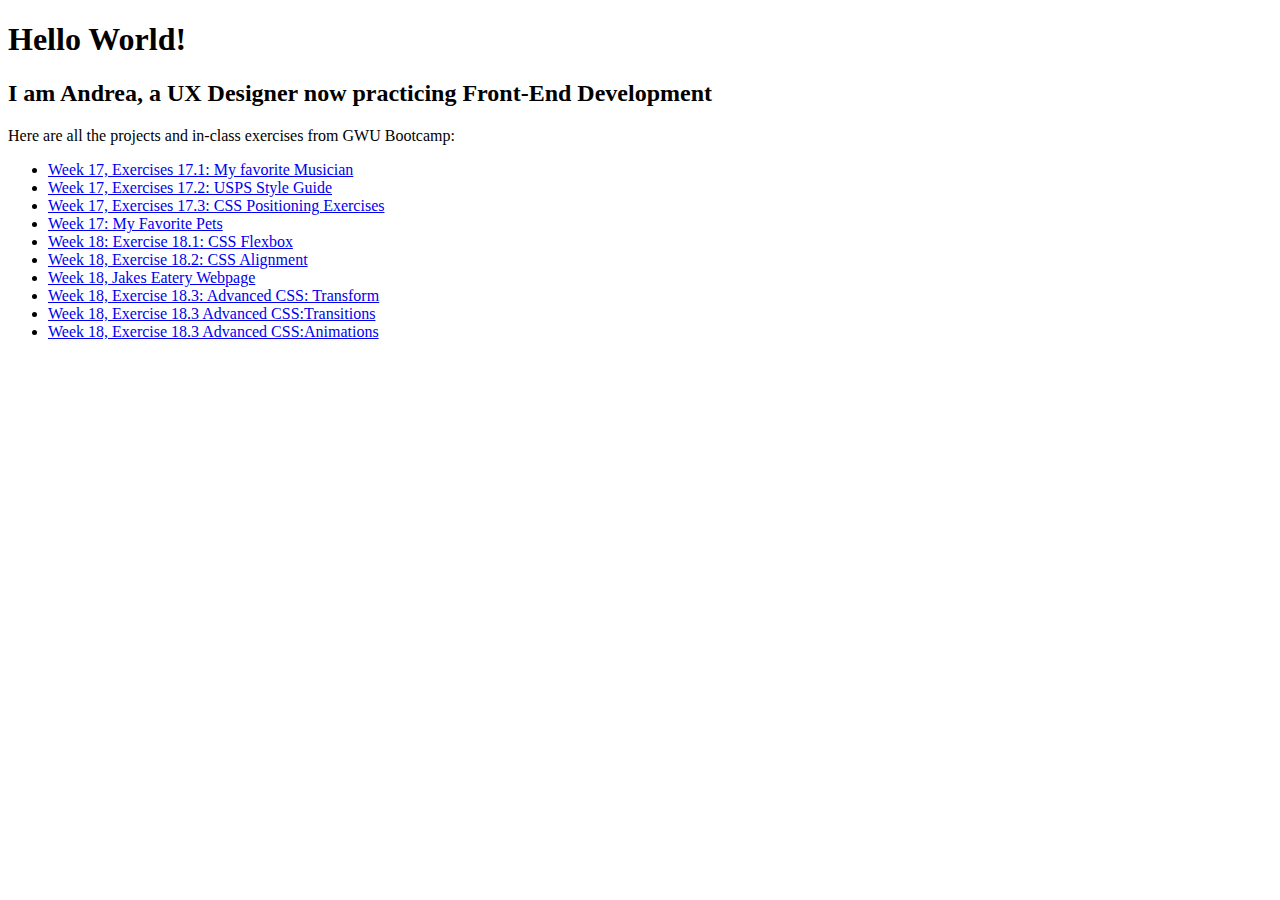
<file: index.html>
<!DOCTYPE html>
<html lang="en">
<head>
    <meta charset="UTF-8">
    <meta name="viewport" content="width=device-width, initial-scale=1.0">
    <title>Hello World</title>
</head>
<body>
    <h1>Hello World!</h1>
    <h2>I am Andrea, a UX Designer now practicing Front-End Development</h2>
    <p>Here are all the projects and in-class exercises from GWU Bootcamp:
        <ul>
        <li>
            <a href="MyFavoriteMusician/myfavoritemusician.html">Week 17, Exercises 17.1: My favorite Musician</a> 
        </li>
        <li>
            <a href="USPS_Style_Guide/USPSStyleGuide.html">Week 17, Exercises 17.2: USPS Style Guide</a> 
        </li>
        <li>
            <a href="1_floats/float.html">Week 17, Exercises 17.3: CSS Positioning Exercises</a>
        </li>
        <li>
            <a href="myfavoritepet.html">Week 17: My Favorite Pets</a>
        </li>
        <li>
            <a href="CSS Flexbox/index.html">Week 18: Exercise 18.1: CSS Flexbox</a>
        </li>
        <li>
            <a href="CSS Align Items/flexbox.html">Week 18, Exercise 18.2: CSS Alignment</a>
        </li>
        <li>
            <a href="Jakes_Eatery/Jakes_Eatery.html">Week 18, Jakes Eatery Webpage</a>
        </li>
        <li>
            <a href="Transform/index.html">Week 18, Exercise 18.3: Advanced CSS: Transform</a>
        </li>
        <li>
            <a href="Transitions/index.html">Week 18, Exercise 18.3 Advanced CSS:Transitions</a>
        </li>
        <li>
            <a href="animations/index.html">Week 18, Exercise 18.3 Advanced CSS:Animations</a>
        </li>
    </ul>
    </p>
</body>
</html>
</file>
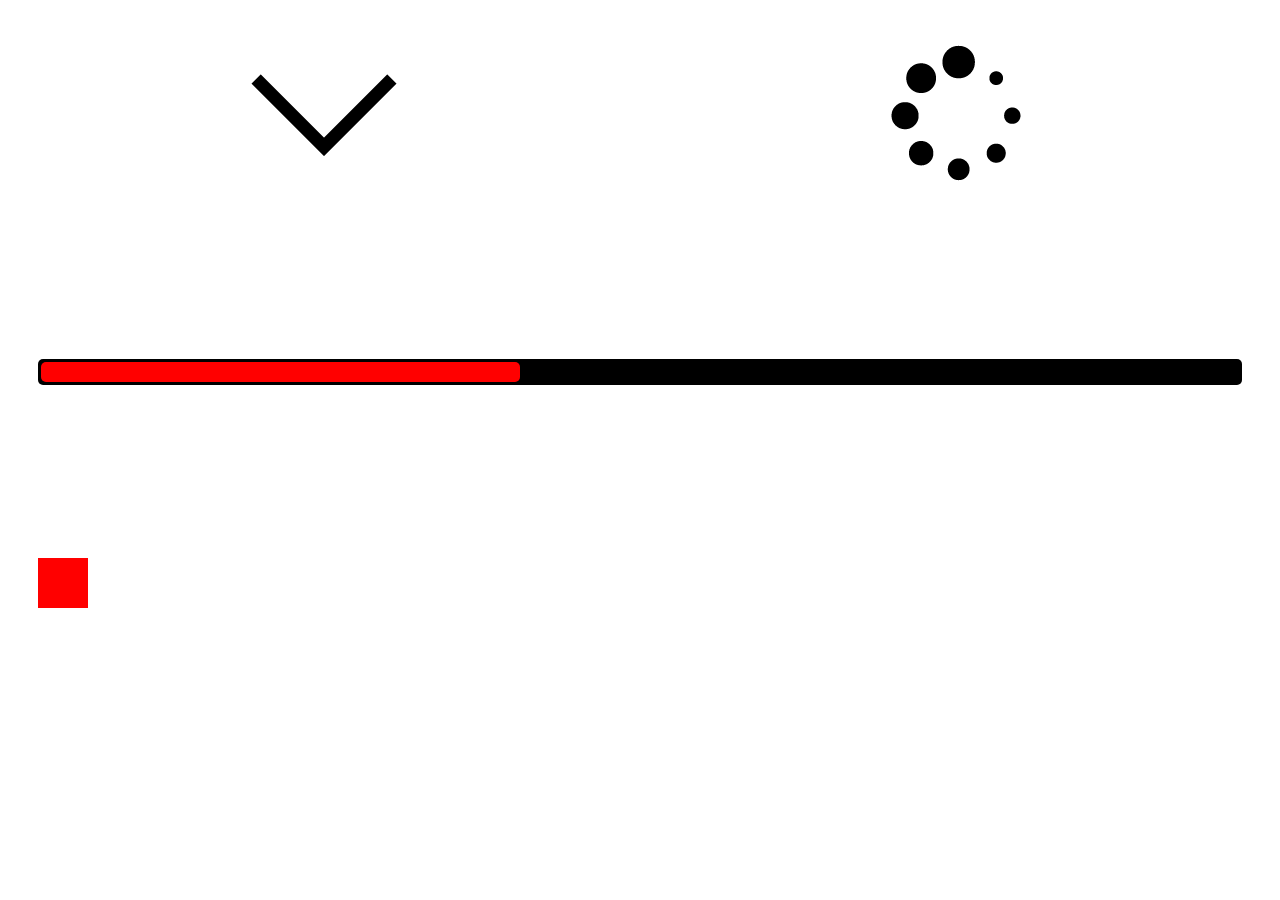
<file: animations/index.html>
<!DOCTYPE html>
<html>
  <head>
    <link href="css/index.css" rel="stylesheet" type="text/css">
  </head>
  <body>
    <section class="grid">

      <div class="gridChild arrow">
        <img class="bounceMe" src="images/downArrow.png">
      </div>

      <div class="gridChild preload">
        <img class="spinMe" src="images/preloader.png">
      </div>

      <div class="gridChild loadingBar">
        <div id="progressbar">
          <div class="orangeBar">
          </div>
        </div>
      </div>

      <div class="gridChild boxMove">
        <div class="movingBox">
        </div>
      </div>

    </section>
  </body>
</html>
</file>
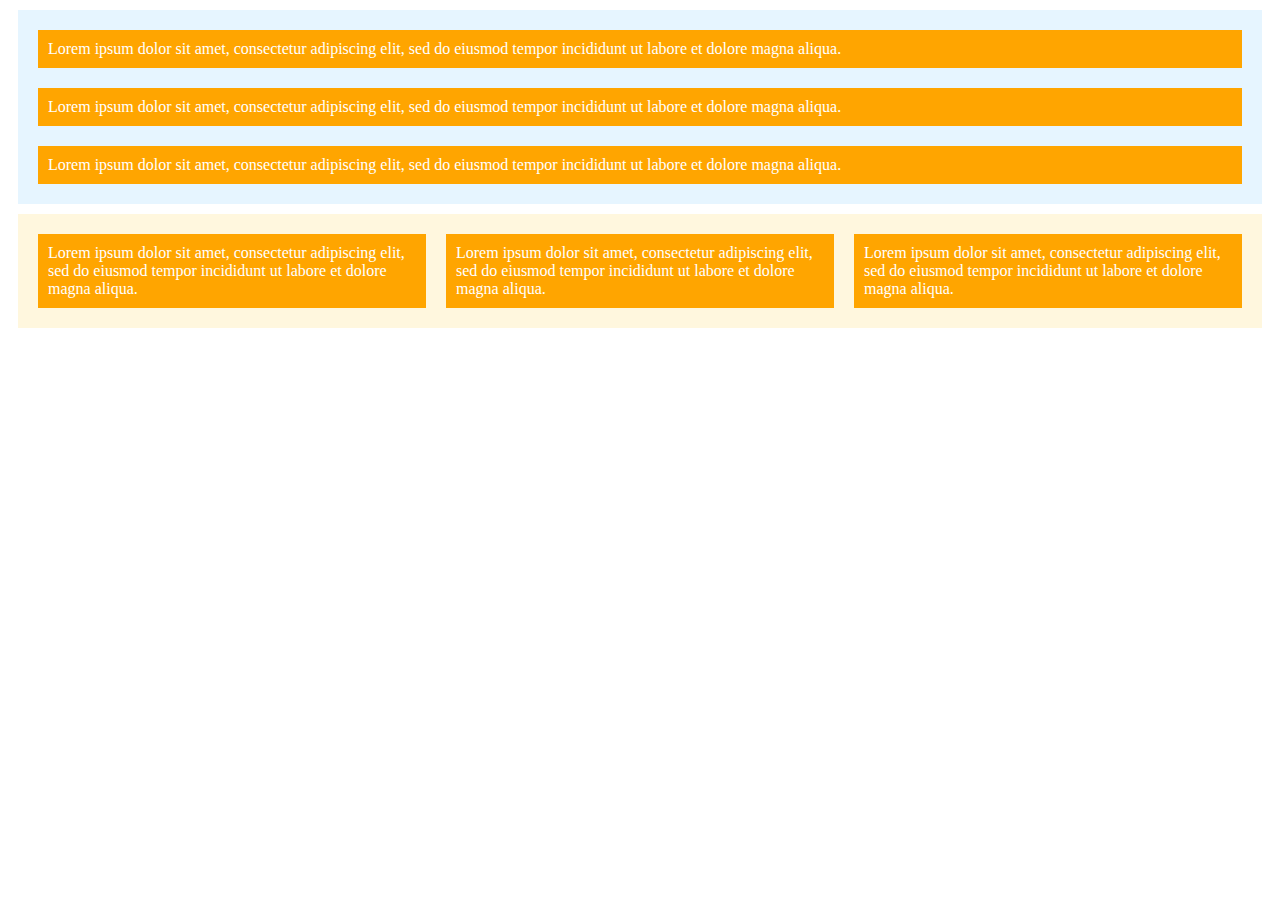
<file: CSS Flexbox/index.html>
<!DOCTYPE html>
<html>
<head>
  <link href="css/index.css" type="text/css" rel="stylesheet">
</head>
<body>

  <div id="column" class="flex"><!-- This div has the id of column and the class of flex. -->
<div class="flex_item">
  Lorem ipsum dolor sit amet, consectetur adipiscing elit, sed do eiusmod tempor
incididunt ut labore et dolore magna aliqua.
</div>
<div class="flex_item">
  Lorem ipsum dolor sit amet, consectetur adipiscing elit, sed do eiusmod tempor
incididunt ut labore et dolore magna aliqua.
</div>
<div class="flex_item">
  Lorem ipsum dolor sit amet, consectetur adipiscing elit, sed do eiusmod tempor
incididunt ut labore et dolore magna aliqua.
</div>
  </div>


  <div id="row" class="flex">
<div class="flex_item">
  Lorem ipsum dolor sit amet, consectetur adipiscing elit, sed do eiusmod tempor
incididunt ut labore et dolore magna aliqua.
</div>
<div class="flex_item">
  Lorem ipsum dolor sit amet, consectetur adipiscing elit, sed do eiusmod tempor
incididunt ut labore et dolore magna aliqua.
</div>
<div class="flex_item">
  Lorem ipsum dolor sit amet, consectetur adipiscing elit, sed do eiusmod tempor
incididunt ut labore et dolore magna aliqua.
</div>

  </div>

</body>
</html>
</file>
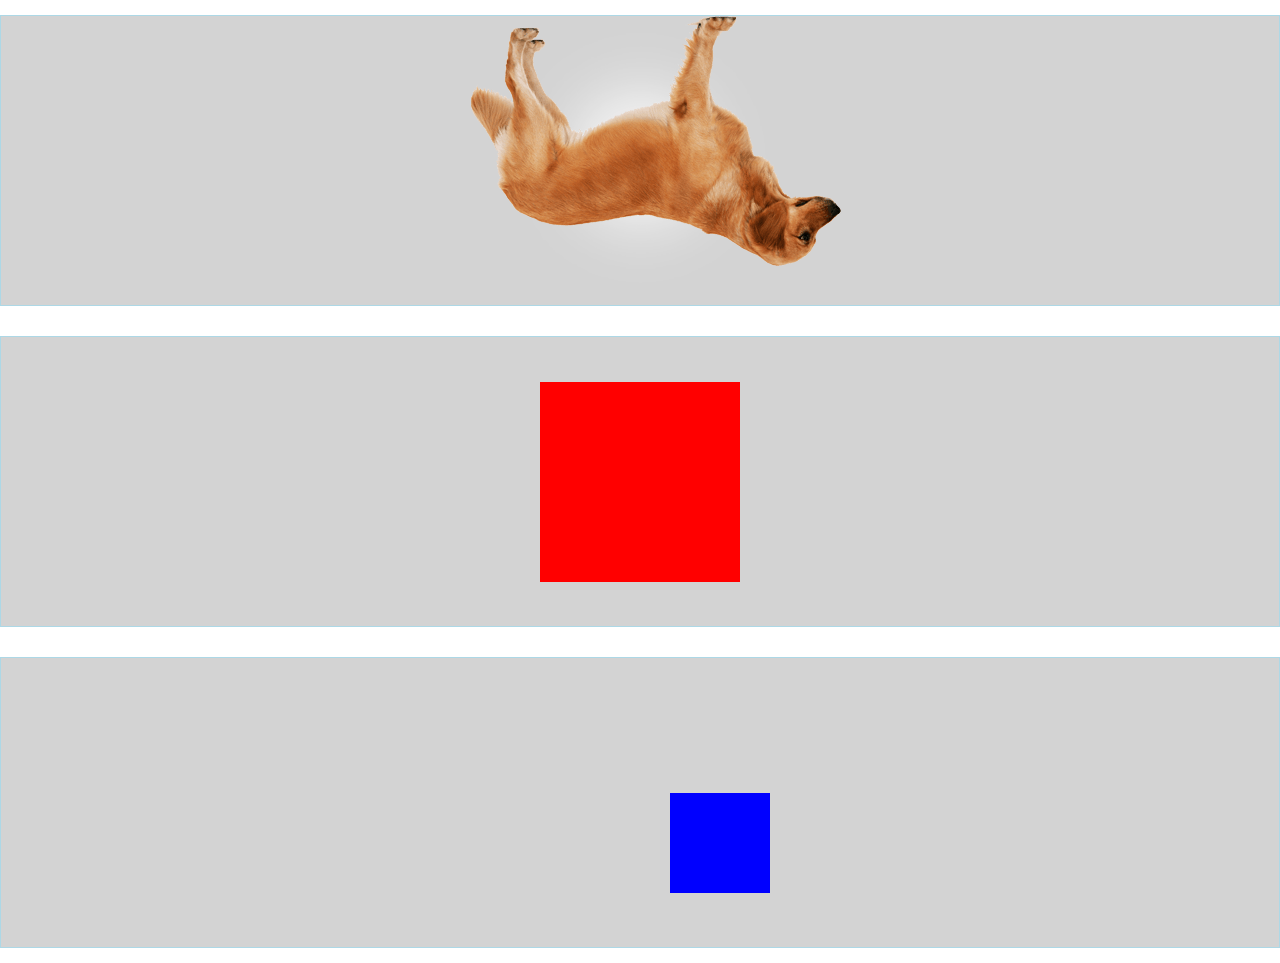
<file: Transform/index.html>
<!DOCTYPE html>
<html>
  <head>
    <link href="css/index.css" rel="stylesheet" type="text/css">
  </head>
  <body>
    <section class="grid">
      <div class="rotate gridChild">
        <img class="rotateMe" src="images/dog.png">
      </div>
      <div class="scale gridChild">
        <div class="scaleMe"></div>
      </div>
      <div class="translate gridChild">
        <div class="moveMe"></div>
      </div>
    </section>
  </body>
</html>
</file>
<file: Transitions/index.html>
<!DOCTYPE html>
<html>
  <head>
    <link href="css/index.css" rel="stylesheet" type="text/css">
  </head>
  <body>
    <section class="grid">
      <button class="hoverMe">Hover Me</button>
    </section>
  </body>
</html>
</file>
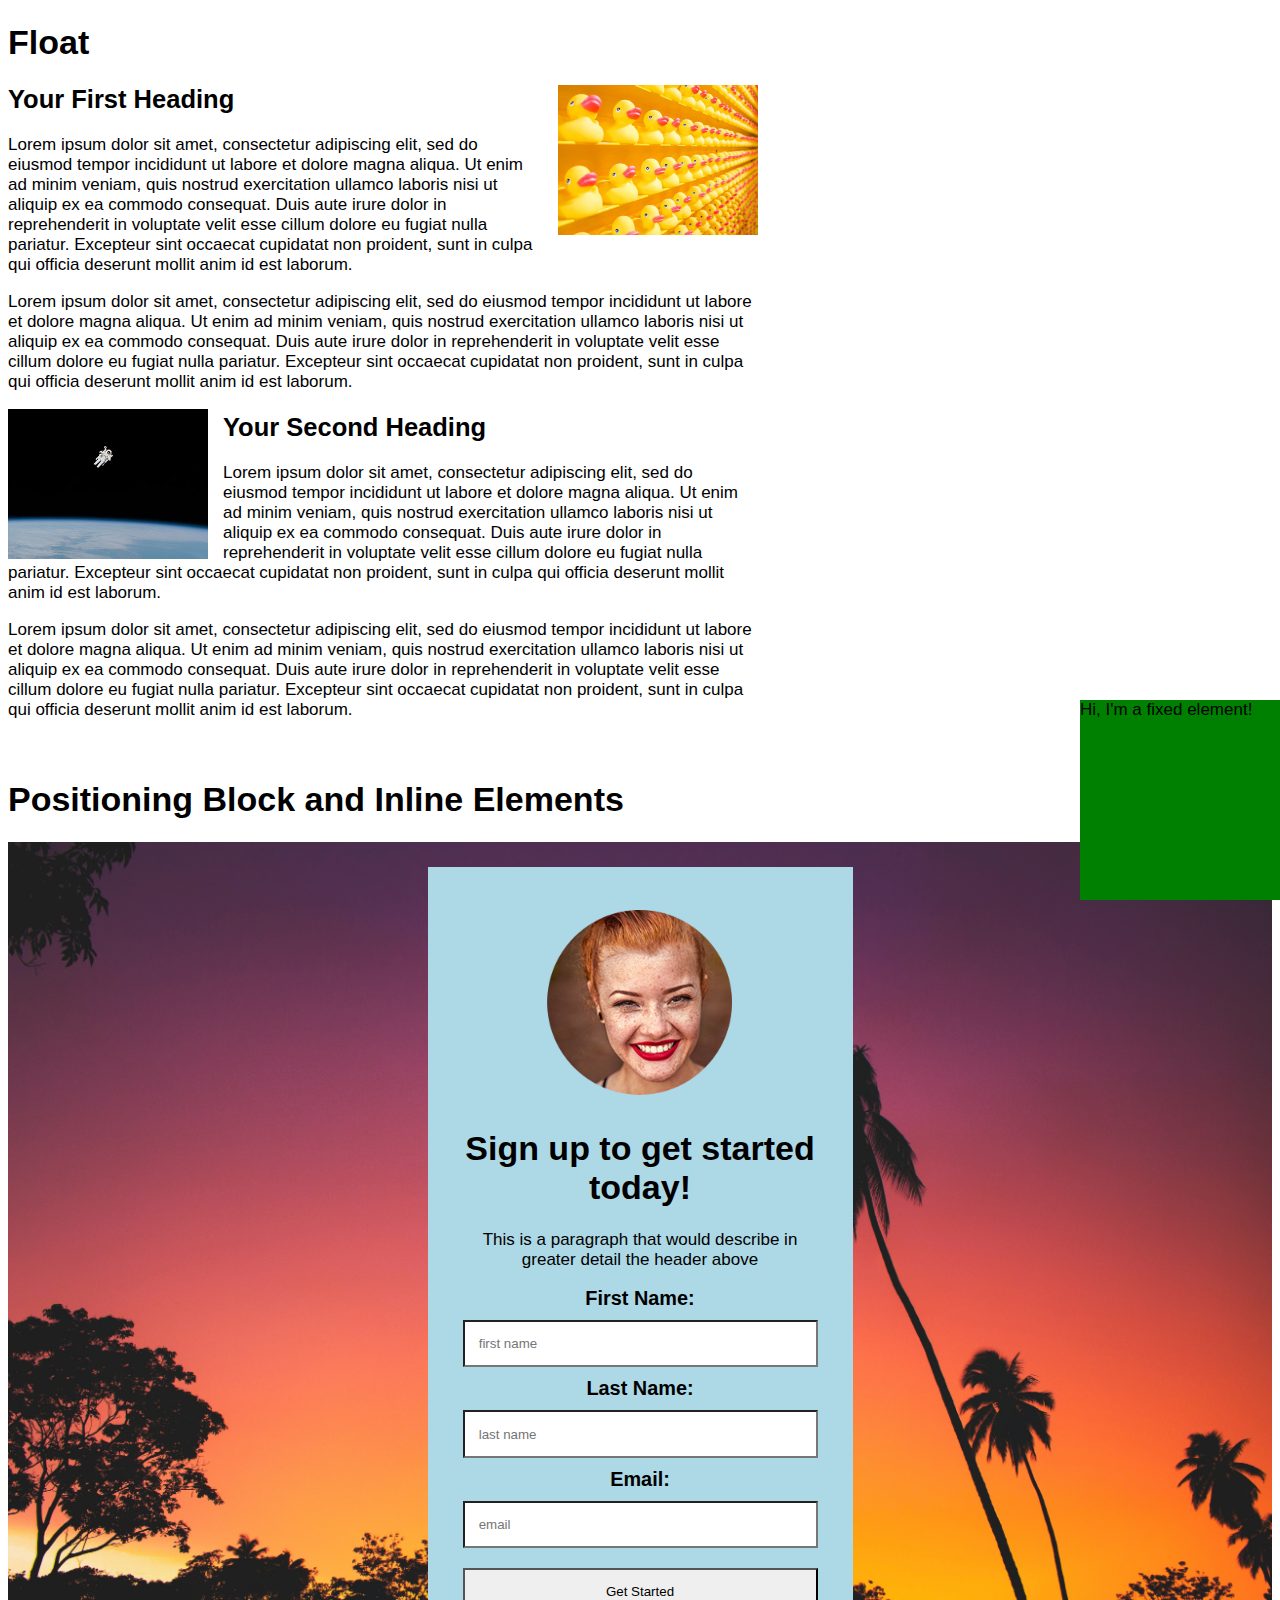
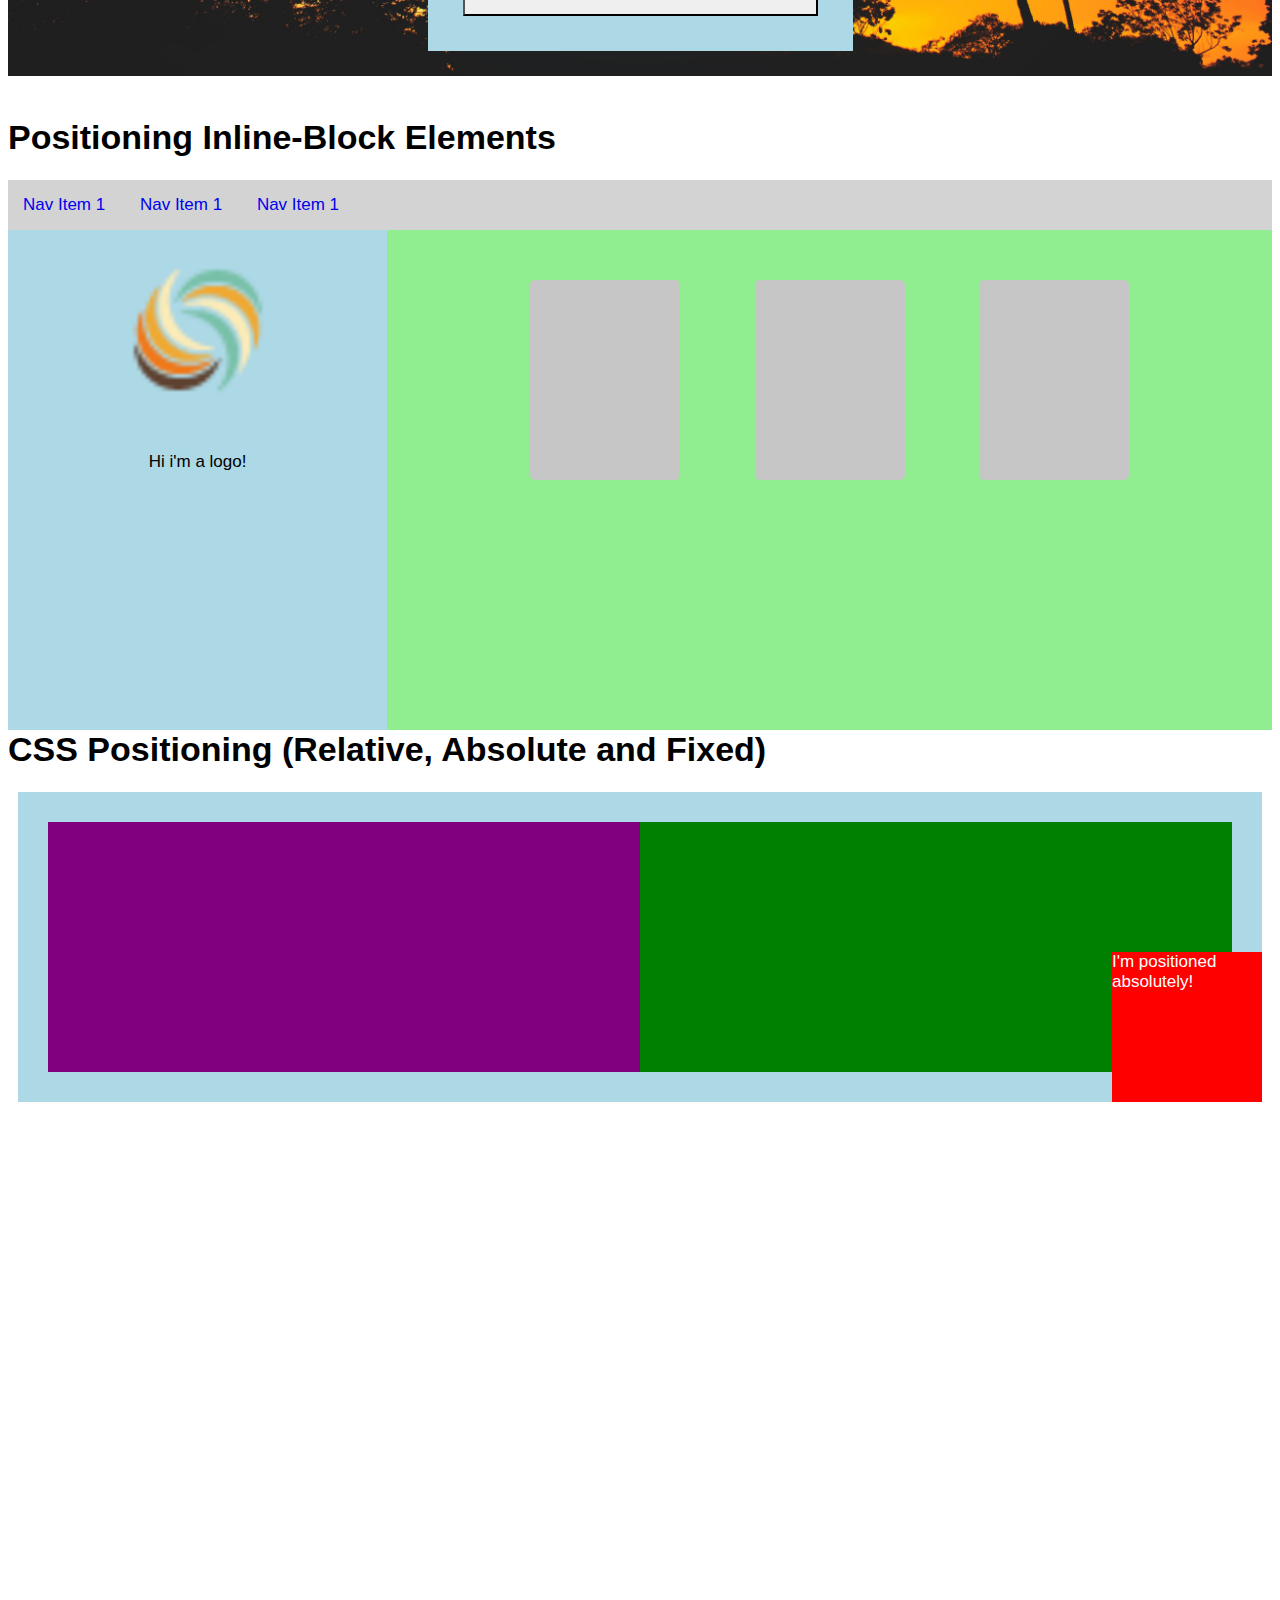
<file: 1_floats/float.html>
<!DOCTYPE html>
<html>
<head> 
  <link href="css/index.css" type="text/css" rel="stylesheet">
</head>
<body>
  <h1>Float</h1>
  <div class="separator">
    <img src="images/rubberDucky.jpg" class="left">
    <h2>Your First Heading</h2>
    <p>
      Lorem ipsum dolor sit amet, consectetur adipiscing elit, sed do eiusmod tempor incididunt ut labore et dolore magna aliqua. Ut enim ad minim veniam, quis nostrud exercitation ullamco laboris nisi ut aliquip ex ea commodo consequat. Duis aute irure dolor in reprehenderit in voluptate velit esse cillum dolore eu fugiat nulla pariatur. Excepteur sint occaecat cupidatat non proident, sunt in culpa qui officia deserunt mollit anim id est laborum.
    </p>
    <p>
      Lorem ipsum dolor sit amet, consectetur adipiscing elit, sed do eiusmod tempor incididunt ut labore et dolore magna aliqua. Ut enim ad minim veniam, quis nostrud exercitation ullamco laboris nisi ut aliquip ex ea commodo consequat. Duis aute irure dolor in reprehenderit in voluptate velit esse cillum dolore eu fugiat nulla pariatur. Excepteur sint occaecat cupidatat non proident, sunt in culpa qui officia deserunt mollit anim id est laborum.
    </p>
    <img src="images/space.jpg" class="right">
    <h2>Your Second Heading</h2>
    <p>
      Lorem ipsum dolor sit amet, consectetur adipiscing elit, sed do eiusmod tempor incididunt ut labore et dolore magna aliqua. Ut enim ad minim veniam, quis nostrud exercitation ullamco laboris nisi ut aliquip ex ea commodo consequat. Duis aute irure dolor in reprehenderit in voluptate velit esse cillum dolore eu fugiat nulla pariatur. Excepteur sint occaecat cupidatat non proident, sunt in culpa qui officia deserunt mollit anim id est laborum.
    </p>
    <p>
      Lorem ipsum dolor sit amet, consectetur adipiscing elit, sed do eiusmod tempor incididunt ut labore et dolore magna aliqua.

      Ut enim ad minim veniam, quis nostrud exercitation ullamco laboris nisi ut aliquip ex ea commodo consequat. Duis aute irure dolor in reprehenderit in voluptate velit esse cillum dolore eu fugiat nulla pariatur.

      Excepteur sint occaecat cupidatat non proident, sunt in culpa qui officia deserunt mollit anim id est laborum.
    </p>
  </div>
  <br>
  <h1>Positioning Block and Inline Elements</h1>
  <section>
    <div class="block_element">
      <img src="images/face.png">
      <h1>Sign up to get started today!</h1>
      <p>This is a paragraph that would describe in greater detail the header above</p>
      <form>
        <h3>First Name:</h3>
        <input type="text" placeholder="first name"></input>
        <h3>Last Name:</h3>
        <input type="text" placeholder="last name"></input>
        <h3>Email:</h3>
        <input type="text" placeholder="email"></input>
        <input class="submit" type="submit" value="Get Started"></input>
      </form>
    </div>
  </section>
  <br>

  <h1>Positioning Inline-Block Elements</h1>
  <nav>
     <a href="https://google.com"><div class="inline-block">Nav Item 1</div></a>
      <a href="https://google.com"><div class="inline-block">Nav Item 1</div></a>
      <a href="https://google.com"><div class="inline-block">Nav Item 1</div></a>
  </nav>

 <div class="wrapper">
    <div class="left2">
      <img src="images/logo.png" class="logo">
      <p>Hi i'm a logo!</p>
    </div>
    <div class="right2">
      <div class="card">
      </div>
      <div class="card">
      </div>
      <div class="card">
      </div>
    </div>
  </div>
</div>
</div> 

 <br>
 <h1>CSS Positioning (Relative, Absolute and Fixed)</h1>
 
 <div class="relative">
  <div class="left3">
    <div class="absolute">
      I'm positioned absolutely!
    </div>
  </div>
  <div class="right3">
  </div>
</div>

<div class="fixed">
Hi, I'm a fixed element!
</div>
</body>
</html>
</file>
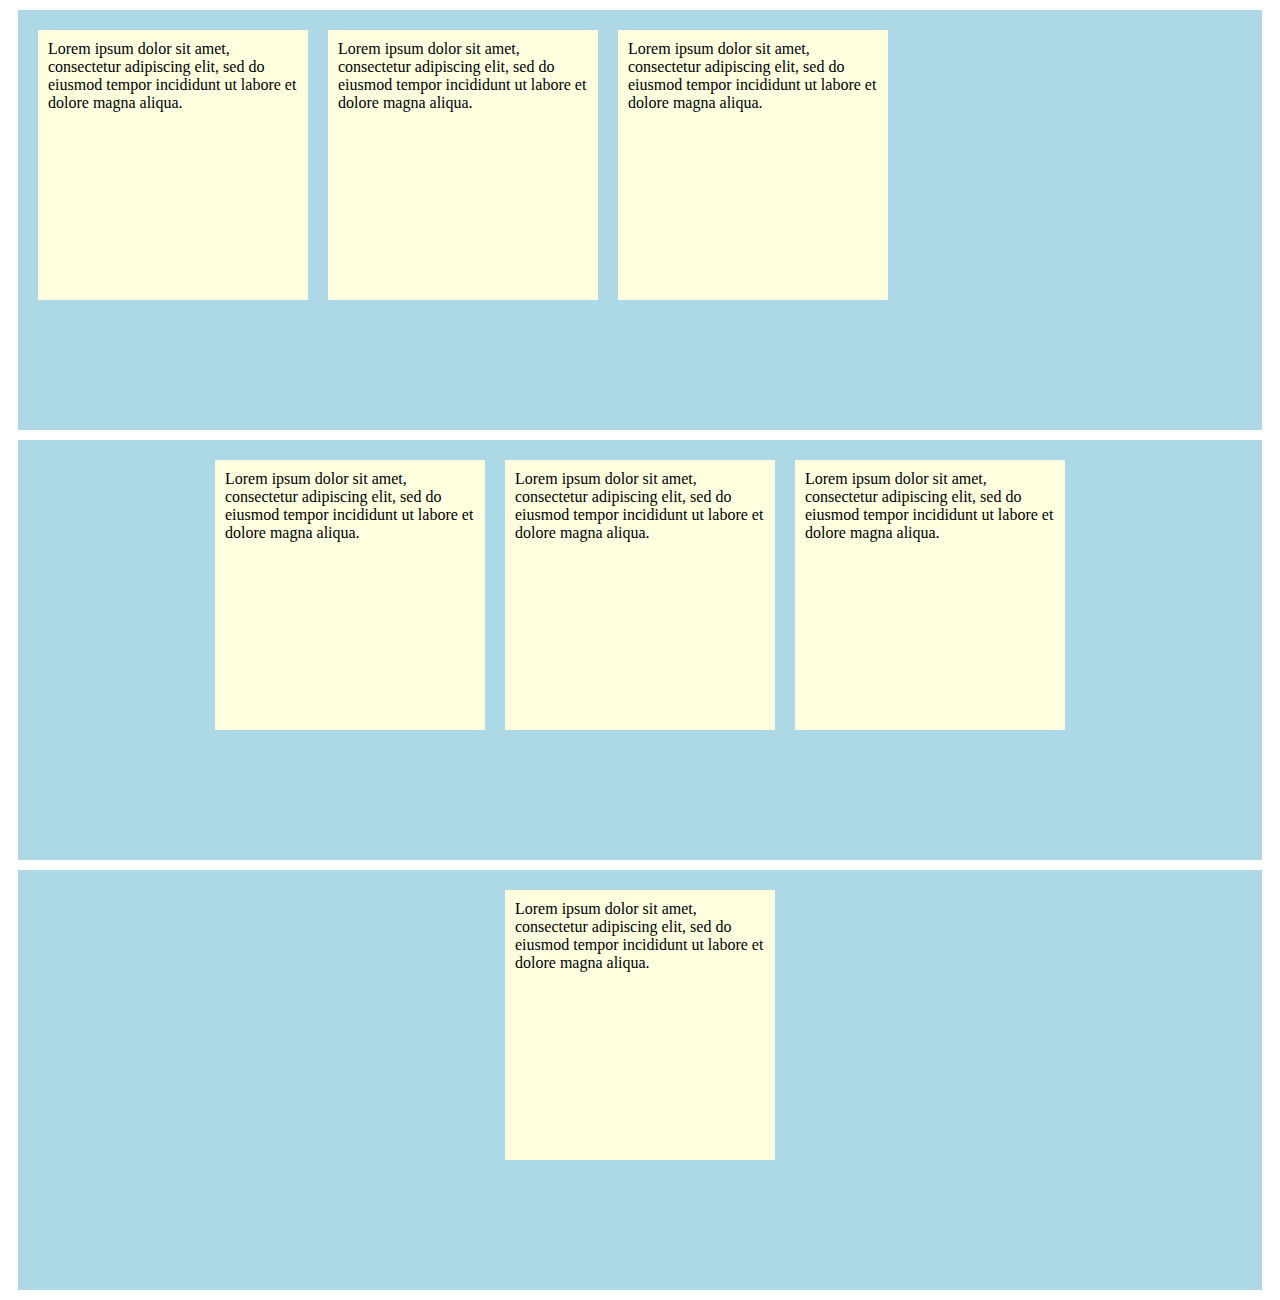
<file: CSS Align Items/flexbox.html>
<!DOCTYPE html>
<html>
<head>
  <link href="css/index.css" type="text/css" rel="stylesheet">
</head>
<body>
  <section class="alignItems flexContainer">
    <div class="flexItem">
      Lorem ipsum dolor sit amet, consectetur adipiscing elit, sed do eiusmod tempor incididunt ut labore et dolore magna aliqua.
    </div>
    <div class="flexItem">
      Lorem ipsum dolor sit amet, consectetur adipiscing elit, sed do eiusmod tempor incididunt ut labore et dolore magna aliqua.
    </div>
    <div class="flexItem">
      Lorem ipsum dolor sit amet, consectetur adipiscing elit, sed do eiusmod tempor incididunt ut labore et dolore magna aliqua.
    </div>
  </section>
  <section class="justifyContent flexContainer">
    <div class="flexItem">
      Lorem ipsum dolor sit amet, consectetur adipiscing elit, sed do eiusmod tempor incididunt ut labore et dolore magna aliqua.
    </div>
    <div class="flexItem">
      Lorem ipsum dolor sit amet, consectetur adipiscing elit, sed do eiusmod tempor incididunt ut labore et dolore magna aliqua.
    </div>
    <div class="flexItem">
      Lorem ipsum dolor sit amet, consectetur adipiscing elit, sed do eiusmod tempor incididunt ut labore et dolore magna aliqua.
    </div>
  </section>
    <section class="perfectlyCentered flexContainer">
      <div class="flexItem">
        Lorem ipsum dolor sit amet, consectetur adipiscing elit, sed do eiusmod tempor incididunt ut labore et dolore magna aliqua.
    </section>
  </div>
</body>
</html>
</file>
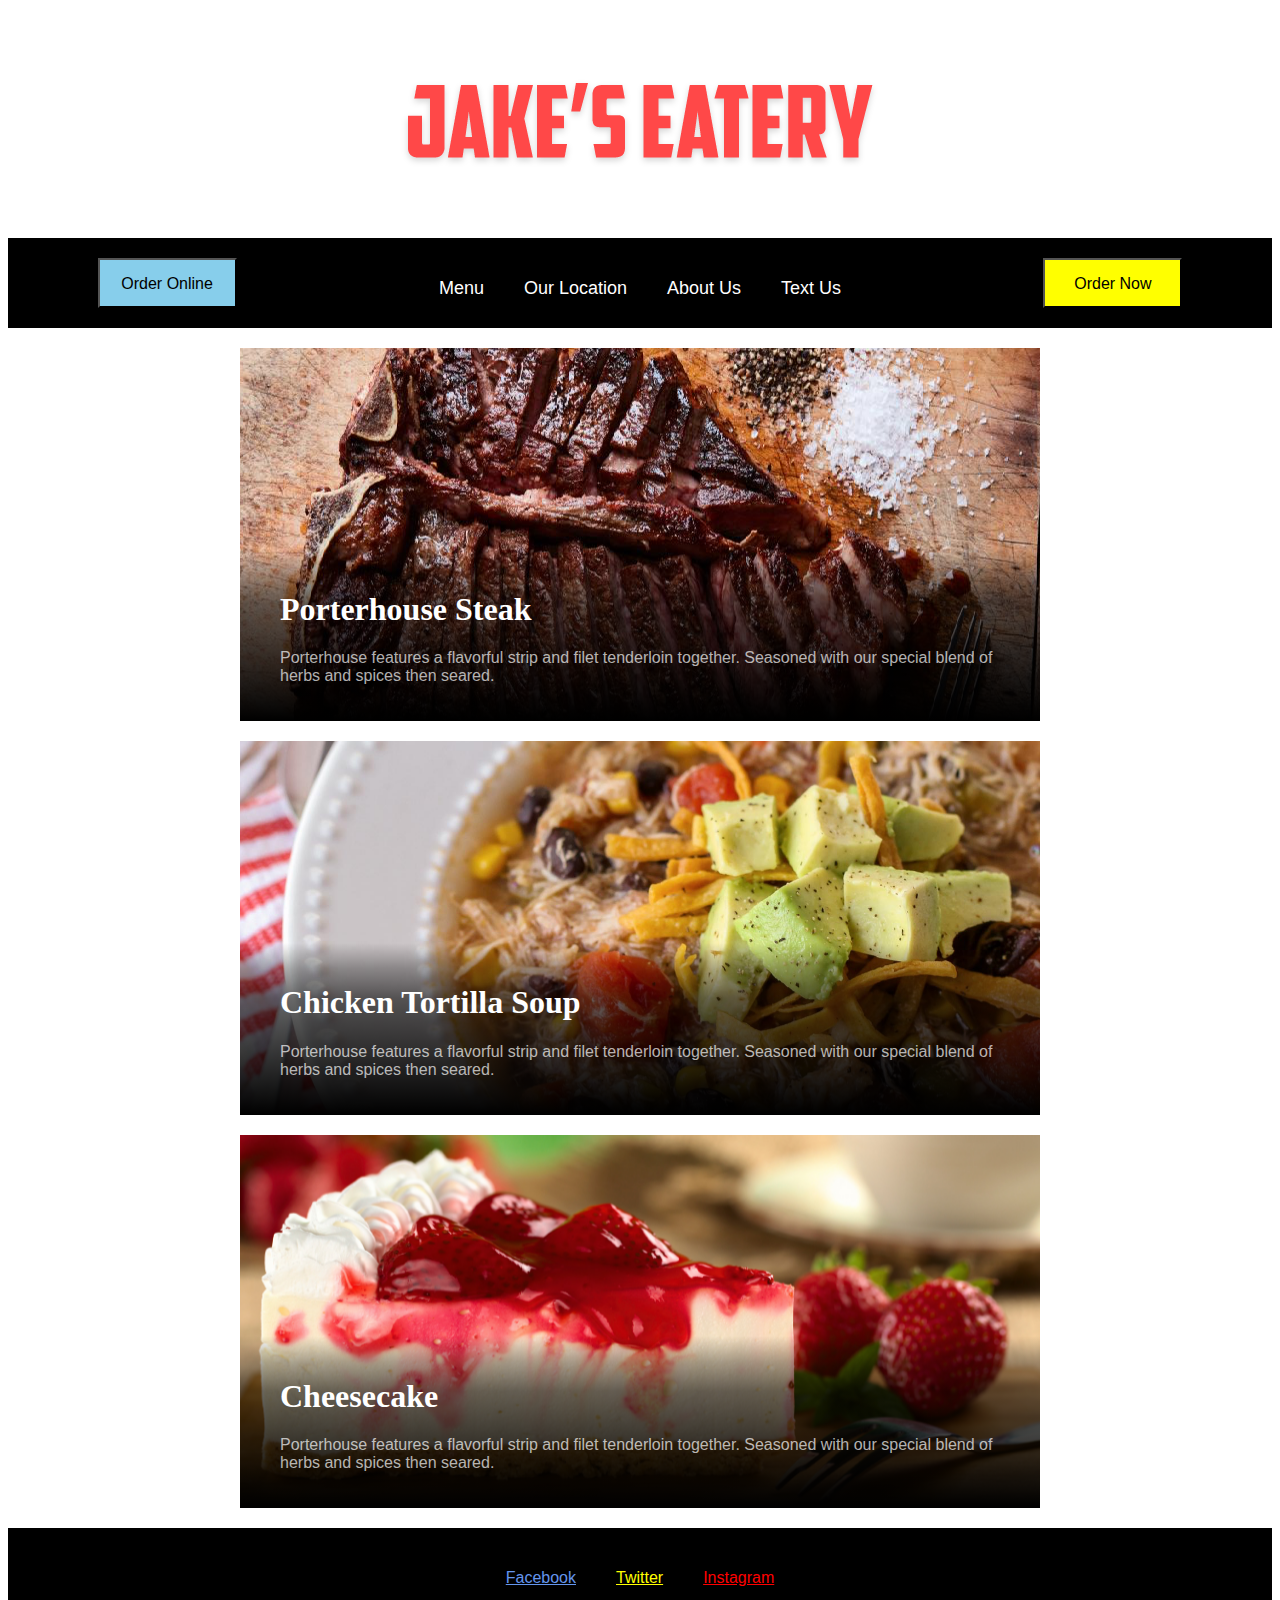
<file: Jakes_Eatery/Jakes_Eatery.html>
<!DOCTYPE HTML>
    <head>
        <title>Jake's Eatery</title>
        <link rel="stylesheet" type="text/css" href="css/style.css">
    </head>
    <body>
      <!-- Nav HTML -->
       <div class="logo"></div>
       <div class="nav">
           <div class="left">
                <button>Order Online</button>
           </div>
           <div class="center">
                <a href="#">Menu</a>
                <a href="#">Our Location</a>
                <a href="#">About Us</a>
                <a href="#">Text Us</a>
           </div>
           <div class="right">
                <button>Order Now</button>
           </div>
       </div>
       <!-- Column Layout -->
       <div class="column">
           <div class="meal1">
               <div class="text">
                   <h1>Porterhouse Steak</h1>
                   <p>Porterhouse features a flavorful strip and filet tenderloin together. Seasoned with our special blend of herbs and spices then seared.</p>
               </div>
           </div>
           <div class="meal2">
                <div class="text">
                        <h1>Chicken Tortilla Soup</h1>
                        <p>Porterhouse features a flavorful strip and filet tenderloin together. Seasoned with our special blend of herbs and spices then seared.</p>
                    </div>
           </div>
           <div class="meal3">
                <div class="text">
                        <h1>Cheesecake</h1>
                        <p>Porterhouse features a flavorful strip and filet tenderloin together. Seasoned with our special blend of herbs and spices then seared.</p>
                    </div>
           </div>
       </div>
       <!-- Footer HTML -->
      
       <div class="footer">
           <a href="#" class="fb">Facebook</a>
            <a href="#" class="tw">Twitter</a>
            <a href="#" class="ig">Instagram</a>
        </div>
       
    </body>
</html>
</file>
<file: animations/css/index.css>
.bounceMe {
  animation: bounceArrow .7s infinite ;

}
.spinMe {
  animation: spin 2s infinite;

}
#progressbar {
  background-color: black;
  border-radius: 5px;
  margin-top: 61px;
  padding: 3px;
}
#progressbar > .orangeBar {
  background-color: red;
  width: 40%;
  height: 20px;
  border-radius: 5px;
  animation: loadBar 4s;
  animation-fill-mode: forwards;
}
.movingBox {
  width: 50px;
  height: 50px;
  background-color: red;
  animation: movingBox 5s;

}


@keyframes bounceArrow {
  from {
    margin-top: 0px;

  }
  50% {
    margin-top: 7px;
  }
  to {
    margin-top: 0px;
  }
}

@keyframes spin {
  from {
    transform: rotate(180deg);
  }
  to {
    transform: rotate(-180deg);
  }
}

@keyframes loadBar {
  from {
width: 40%;
  }
  to {
width: 100%;
  }
}

@keyframes movingBox {
  from {
transform: translate3d(0px, 0px, 0px);
  }
  25% {
    transform: translate3d(100px, 0px, 0px);
  }
  50% {
    transform: translate3d(50px, 300px, 0px);
  }
  75% {
    transform: translate3d(200px, 100px, 0px);
  }
  to {
    transform: translate3d(0px, 0px, 0px);
  }
}


/* these values are used to display the grid and items*/
.grid {
  display: grid;
  grid-template-columns: 1fr 1fr;
  grid-template-rows: 1fr 1fr;
  grid-template-areas:
  "arrow preload"
  "loadingBar loadingBar"
  "boxMove boxMove"
  ;
}
.gridChild {
  margin: 15px;
  padding: 15px;
  height: 200px;
}
.arrow {
  grid-area: arrow;
  text-align: center;
}
.preload {
  grid-area: preload;
  text-align: center;
}
.loadingBar {
  grid-area: loadingBar;
}
.boxMove {
  grid-area: boxMove;
}
</file>
<file: CSS Flexbox/css/index.css>
.flex_item {
  padding:10px;
  margin: 10px;
  background-color: orange;
  color: white;
}
.flex {
  padding: 10px;
  margin: 10px;
  display: flex;
}
#column {
  background-color: #E6F5FF;
  flex-direction: column;
}
#row {
  background-color: #FFF7DE;
flex-direction: row;
}
</file>
<file: Transform/css/index.css>
body {
  margin: 0;
}
.grid {
  display: grid;
  grid-template-columns: 1fr;
  grid-template-rows: 1fr 1fr 1fr;
  grid-template-areas:
  "rotate"
  "scale"
  "translate"
  ;
}
.rotate {
  grid-area: rotate;
  text-align: center;
}

.rotate img {
transform: rotate(180deg);
}

.scale {
  grid-area: scale;
  justify-content: center;
  display: grid;
  align-items: center;
}
.scaleMe {
  width: 50px;
  height: 50px;
  background-color: red;
  margin: 0 auto;
 transform: scale(4,4);
}

.translate {
  grid-area: translate;
  justify-content: center;
  display: grid;
  align-items: center;
}
.moveMe {
  width: 100px;
  height: 100px;
  background-color: blue;
  transform: translate(80%, 40%)
}

.gridChild {
  background-color: lightgrey;
  border: 1px solid lightblue;
  margin: 15px 0px;
}
</file>
<file: Transitions/css/index.css>
.grid {
  display: grid;
  grid-template-columns: 1fr;
  grid-template-rows: 1fr 1fr;
  align-items: center;
  justify-items: center;
  font-family: helvetica, arial, sans-serif;
  color: white;
  grid-template-areas:
  "hover"
  "disabled"
  ;
  height: 500px;
}
.hoverMe {
  grid-area: hover;
  background-color: red;
  color: white;
  width: 150px;
  text-align: center;
  height: 50px;
  transition: 0.3s;

}
/* active state */

.hoverMe:hover {
  background-color: burlywood;
  font-size: 20px;
  transform: scale(2,2);
  transition: 0.5 ease-out;

}
</file>
<file: 1_floats/css/index.css>
/* Exercise 1*/
h1 {
 font-family: helvetica, arial, sans-serif;
}
body{
    font-family: helvetica, arial, sans-serif;
    font-size: 17px;
}
/* Write your selector for .left below */
.left {
    float: right;
    padding-left: 15px;
}
/* Write your selector for .right below */
.right {
    float: left;
    padding-right: 15px;
}
/* Write your selector for .separator below */
.separator {
    width: 750px;
}

/* Exercise 2 */

.block_element {
    width: 355px;
    background-color: lightblue;
    padding: 35px;
  margin: 0 auto;
  text-align: center;
  }
  
  /* These styles are just used to create our mock get started form */
  section {
    background-color: grey;
    padding: 25px;
    background-image: url("../images/background.jpg");
    background-size: cover;
    background-repeat: no-repeat;
  }
  img {
    width: 200px;
  }
  input {
    display: block;
    width: 100%;
    padding: 4%;
    -webkit-appearance: none;
    /* max-width: 330px; */
    box-sizing: border-box;
  }
  h3 {
    margin: 10px 0px;
  }
  .submit {
    margin-top: 20px;
  }

  /*Exercise 3 */
  nav {
    height: 50px;
    background-color: lightgrey;
  }
  
  /* target the class of inline-block below */
  .inline-block {
    display: inline-block;
    padding: 15px;
}
 
  .left2 {
      height: 500px;
      float: left;
      background-color: lightblue;
      width: 30%;
      text-align: center;

  }

  .right2 {
    height: 500px;
    float: left;
    background-color: lightgreen;
    width: 70%;
    text-align: center;
  }

  .card {
      display: inline-block;
      background-color: #C6C6C6;
      border-radius: 5px;
      height: 200px;
      width: 150px;
      margin: 35px;
      margin-top: 50px;

  }

  /* exercise 4 */
  body {
    height: 5000px;
  }
  .left3 {
    width: 50%;
    background-color: purple;
  }
  .right3 {
    width: 50%;
    background-color: green;
  }
  .relative {
    background-color: lightblue;
    height: 250px;
    padding: 30px;
    margin: 10px;
    display: flex;
    position: relative;
  }
  .absolute {
    height: 150px;
    width: 150px;
    background-color: red;
    color: white;
    position: absolute;
   bottom: 0;
   right: 0;
  
  }
  .fixed {
    height: 200px;
    width: 200px;
    background-color: green;
    position: fixed;
    bottom: 0;
    right: 0;
  
  }
</file>
<file: CSS Align Items/css/index.css>
.flexItem {
  background-color: lightyellow;
  margin: 10px;
  padding: 10px;
  width: 250px;
  height: 250px;
}
.flexContainer {
  display: flex;
  height: 400px;
  background-color: lightblue;
  margin: 10px;
  padding: 10px;
}
/*
The properties above are just used to display your flex container.

We have already set the parent container of the sections to flex.

It is highly recommended to try out these commands in chromes web inspector to see what your code does in real time

@TODO Read the documentation on the following properties if you want more info or get stuck
- align-item Documentation - https://www.w3schools.com/cssref/css3_pr_align-items.asp
- justify-content documentation - https://www.w3schools.com/cssref/css3_pr_justify-content.asp
*/
.alignItems {
  justify-items: center;
  }
  /*
  - under this comment type out the css property justify-content.
  - Try out the following properties of align-items
  - center
  - flex-end
  - flex-start
  */


.justifyContent {
justify-content: center;
}
  /*
- under this comment type out the css property justify-content.
- Try out the following properties of justify-Content
- center
- flex-end
- flex-start
- space-between
- space-around
- space-evenly
*/


.perfectlyCentered {
justify-content: center;
justify-items: center;
}
/*
- Under this comment type out the css property of justify-content: center;
- Then type out the css property align-items: center;
- Reload the browser and see for yourslef that your item is perfectly centered!
*/
</file>
<file: Jakes_Eatery/css/style.css>
/* Navigation styles */
.logo {
    background-color: white;
    height: 230px;
    background-image: url("../images/jakes-logo.png");
    background-repeat: no-repeat;
    background-position: center;
}
.nav{
    display: flex;
    background-color: black;
    padding: 20px;
}
 .left, .center, .right {
height: 50px;
display: flex;
justify-content: center;
justify-items: center;
}

.left, .right {
    width: 25%;
}

.center {
    width: 60%;
  }

.center a {
    color: white;
    padding: 20px;
    font-size: 18px;
    text-decoration: none;
    font-family: Arial;
}

.right button {
    background-color: yellow;
    color: black;
    font-size: 16px;
    padding: 15px;
    width: 50%;
}

.left button{ 
    background-color: skyblue;
    color: black;
    font-size: 16px;
    padding: 15px;
    width: 50%;
}
/* Column styles */
.column {
    display: flex;
    height: 1200px;
    width: 800px;
    flex-direction: column;
    margin: 0 auto;
}

.meal1, .meal2, .meal3 {
    height: 100%;
    width: 100%;
    display: flex;
    align-items: flex-end;
    margin-bottom: 20px;
    background-repeat: no-repeat;
    background-position: center;
}

.meal1 {
    margin-top: 20px;
    background-image: url("../images/steak.png");
}

.meal2 {
    background-image: url("../images/soup.png");
}

.meal3 {
    background-image: url("../images/cheesecake.png");
}

.text{
    /*background: rgb(0,0, 0, 0.7);*/
    background:linear-gradient(0deg, rgba(0,0,0,1) 0%, rgba(0,0,0,0.5900735294117647) 68%, rgba(0,0,0,0.3211659663865546) 85%, rgba(0,0,0,0) 100%);
    width: 100%;
    padding: 20px 40px;
    color: white;
}

.text p{
    color: rgba(255, 255, 255, 0.7);
    font-family: Arial, Helvetica, sans-serif;
}

.text h1 {
    font-family: Georgia, 'Times New Roman', Times, serif;
}
/* Footer Styles */

.footer{
    background-color: black;
    display: flex;
    align-items: center;
    justify-content: center;
    height: 100px;  
    font-family: arial; 
}

.fb { 
    color: cornflowerblue;
    margin: 20px;
}

.tw {
    color: yellow;
    margin: 20px;
}

.ig {
    color: red;
    margin: 20px;
}
</file>
